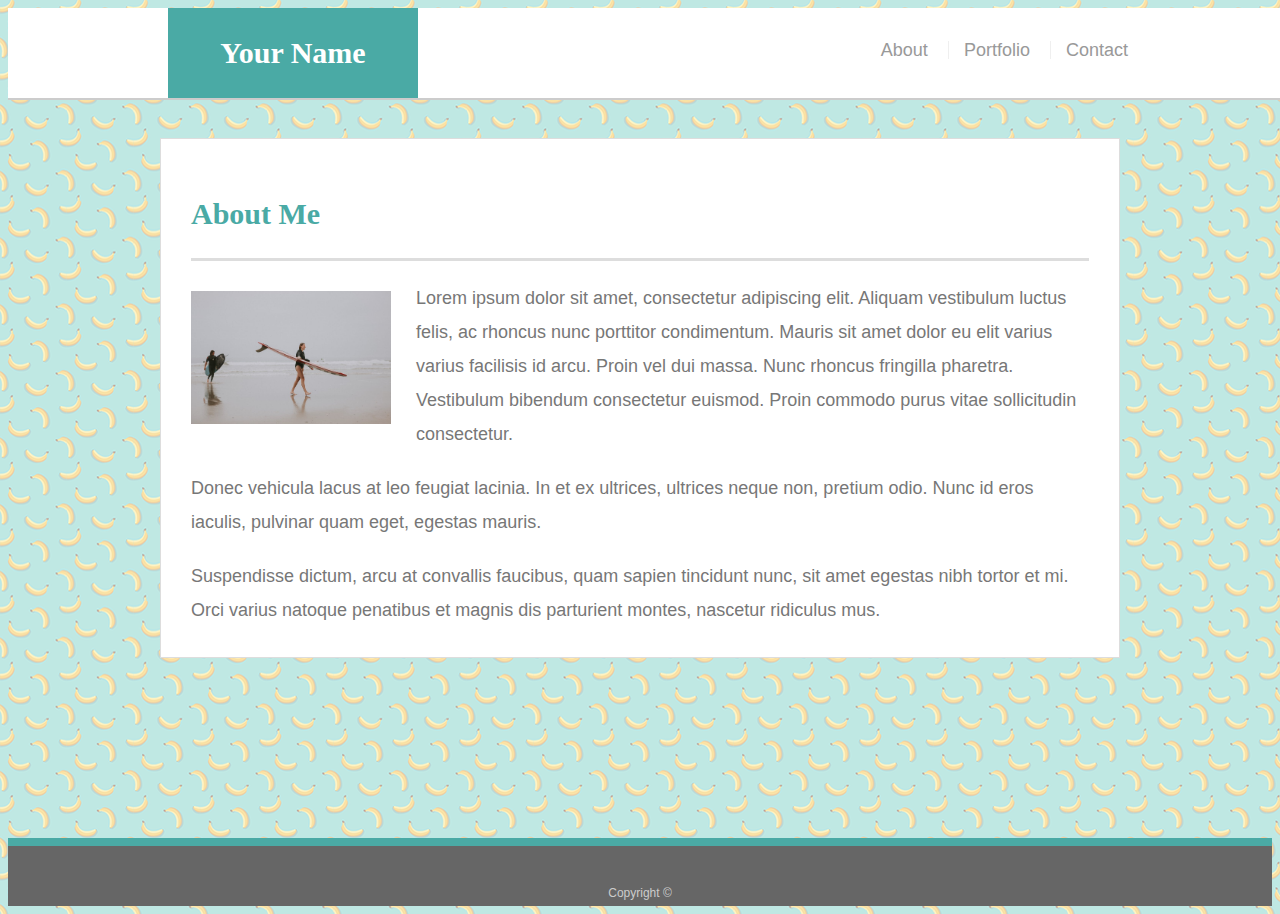
<file: index.html>
<!doctype html>
<html lang="en-us">

<head>
  
  <meta name="viewport" content="width=device-width, initial-scale=1.0">

  <title>About | Your Name</title>
  <link rel="stylesheet" type="text/css" href="style.css">
</head>

<body>

  <header id="masthead">
    <div class="container">
      <a href="index.html" id="logo">Your Name</a>
      <nav>
        <a href="index.html">About</a>
        <a href="porfolio.html">Portfolio</a>
        <a href="contact.html">Contact</a>
      </nav>
    </div>
  </header>

  <div id="main-container" class="container">
    <section class="main-section">
      <h1>About Me</h1>

      <img src="surfing.jpeg" class="auth-image" alt="Your Name">

      <p>Lorem ipsum dolor sit amet, consectetur adipiscing elit. Aliquam vestibulum luctus felis, ac rhoncus nunc porttitor condimentum. Mauris sit amet dolor eu elit varius varius facilisis id arcu. Proin vel dui massa. Nunc rhoncus fringilla pharetra. Vestibulum bibendum consectetur euismod. Proin commodo purus vitae sollicitudin consectetur.</p>

      <p>Donec vehicula lacus at leo feugiat lacinia. In et ex ultrices, ultrices neque non, pretium odio. Nunc id eros iaculis, pulvinar quam eget, egestas mauris.</p>

      <p>Suspendisse dictum, arcu at convallis faucibus, quam sapien tincidunt nunc, sit amet egestas nibh tortor et mi. Orci varius natoque penatibus et magnis dis parturient montes, nascetur ridiculus mus.</p>

    </section>

  </div>

  <footer>
    <div class="container">
      Copyright &copy; 
    </div>
  </footer>
</body>

</html>
</file>
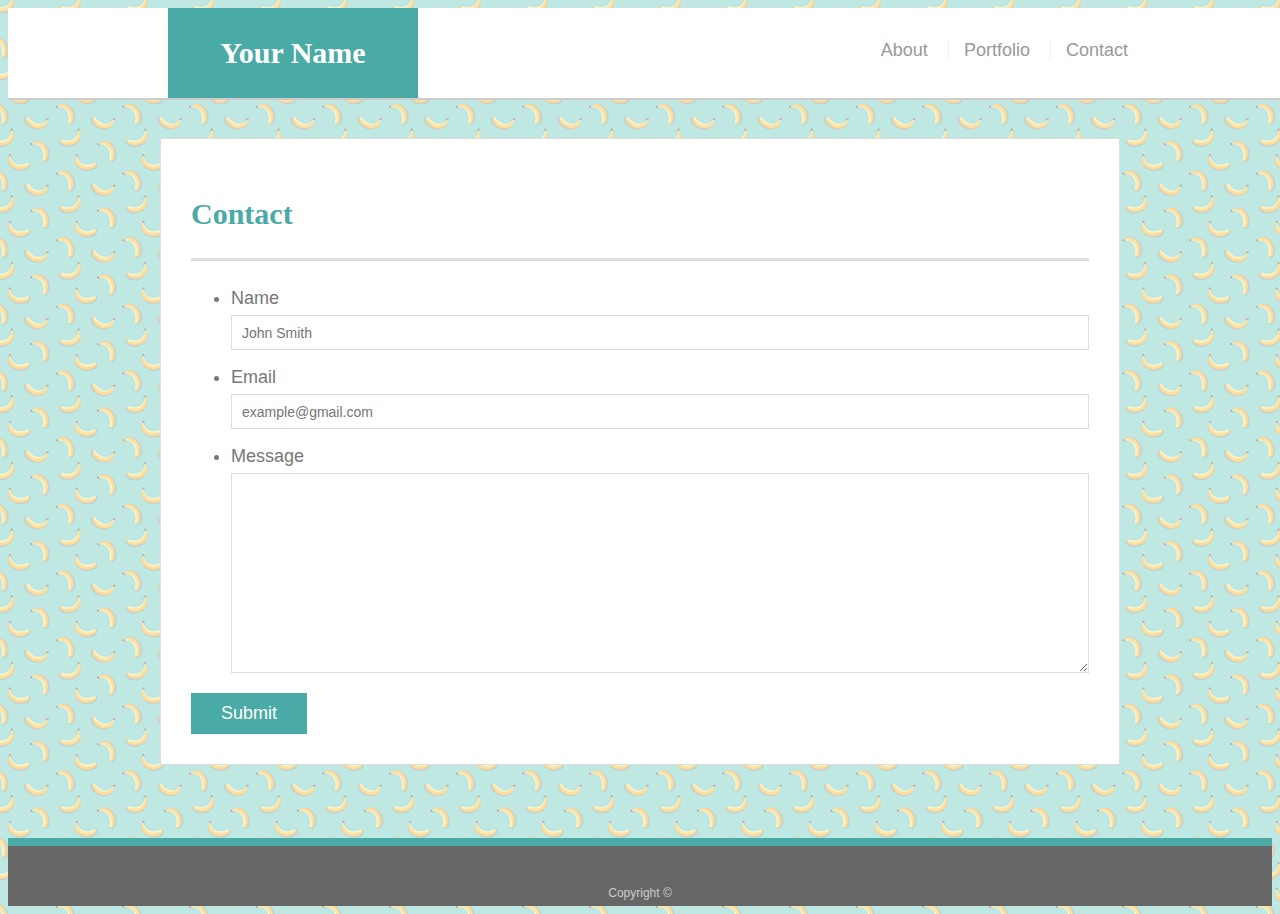
<file: contact.html>
<!doctype html>
<html lang="en-us">

<head>
 
  <meta name="viewport" content="width=device-width, initial-scale=1.0">

  <title>Contact | Your Name</title>
  <link rel="stylesheet" type="text/css" href="style.css">
</head>

<body>

  <header id="masthead">
    <div class="container">
      <a href="index.html" id="logo">Your Name</a>
      <nav>
        <a href="index.html">About</a>
        <a href="porfolio.html">Portfolio</a>
        <a href="contact.html">Contact</a>
      </nav>
    </div>
  </header>

  <div id="main-container" class="container">
    <section class="main-section">
      <h1>Contact</h1>

      <form id="contact-form">
        <ul>
          <li>
            <label for="name">Name</label>
            <input type="text" id="name" name="name" placeholder="John Smith" required="required">
          </li>
          <li>
            <label for="email">Email</label>
            <input type="email" id="email" name="email" placeholder="example@gmail.com" required="required">
          </li>
          <li>
            <label for="message">Message</label>
            <textarea id="message" name="message" required="required"></textarea>
          </li>
        </ul>
        <input type="submit">
      </form>

    </section>

  </div>

  <footer>
    <div class="container">
      Copyright &copy; 
    </div>
  </footer>
</body>

</html>
</file>
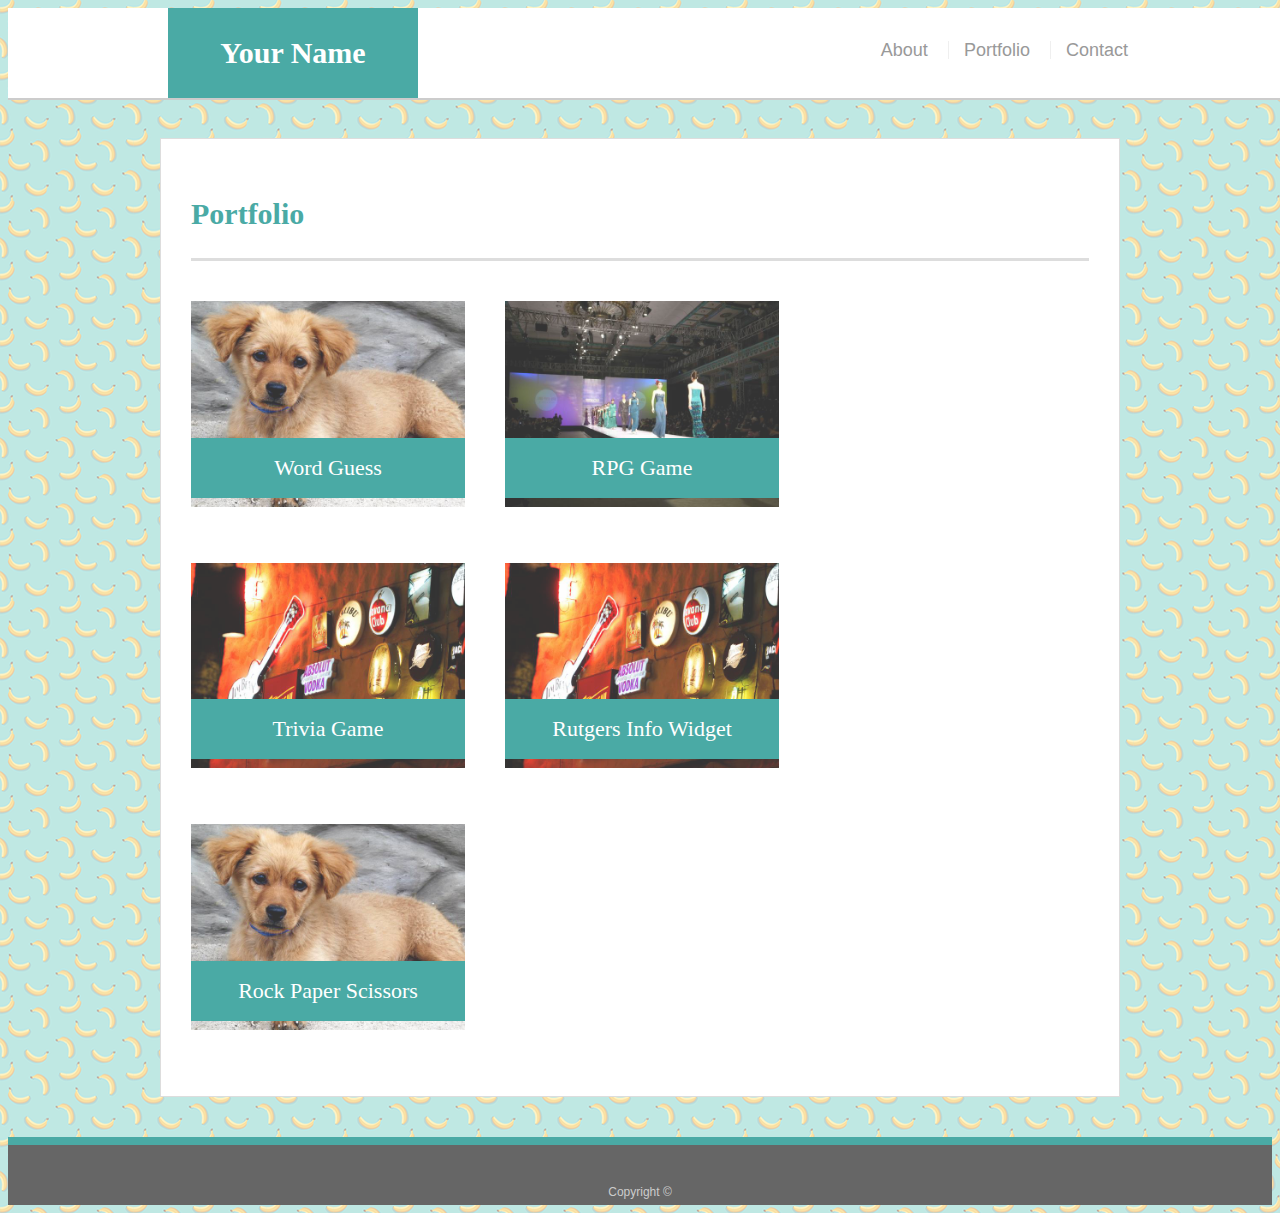
<file: porfolio.html>
<!doctype html>
<html lang="en-us">

<head>
  
  <meta name="viewport" content="width=device-width, initial-scale=1.0">

  <title>Portfolio | Your Name</title>
  <link rel="stylesheet" type="text/css" href="style.css">
</head>

<body>

  <header id="masthead">
    <div class="container">
      <a href="index.html" id="logo">Your Name</a>
      <nav>
        <a href="index.html">About</a>
        <a href="porfolio.html">Portfolio</a>
        <a href="contact.html">Contact</a>
      </nav>
    </div>
  </header>

  <div id="main-container" class="container">
    <section class="main-section">
      <h1>Portfolio</h1>

      <div class="work">
        <img src="animal.jpg" alt="Word Guess">

        <h3>Word Guess</h3>
      </div>
      <div class="work">
        <img src="model.jpg" alt="RPG Game">

        <h3>RPG Game</h3>
      </div>
      <div class="work">
        <img src="nightlife.jpg" alt="Trivia Game">

        <h3>Trivia Game</h3>
      </div>
      <div class="work">
        <img src="nightlife.jpg" alt="Rutgers Info Widget">

        <h3>Rutgers Info Widget</h3>
      </div>
      <div class="work">
        <img src="animal.jpg" alt="Rock Paper Scissors">

        <h3>Rock Paper Scissors</h3>
      </div>

    </section>

  </div>

  <footer>
    <div class="container">
      Copyright &copy;
    </div>
  </footer>
</body>

</html>
</file>
<file: style.css>
body {
    font-family: Arial, "Helvetica Neue", Helvetica, sans-serif;
    font-size: 18px;
    line-height: 34px;
    color: #777777;
    background: url("bananas.png");
  }
  
  * {
    box-sizing: border-box;
  }
  
  /* general */
  
  .container {
    width: 100%;
    max-width: 960px;
    margin: 0 auto;
    clear: both;
  }
  
  h1,
  h2,
  h3,
  p {
    margin-bottom: 20px;
  }
  
  p:last-child {
    margin-bottom: 0;
  }
  
  h1,
  h2,
  h3 {
    font-family: Georgia, Times, "Times New Roman", serif;
    font-weight: 700;
    color: #4aaaa5;
  }
  
  h1 {
    padding-bottom: 20px;
    font-size: 30px;
    line-height: 49px;
    border-bottom: 3px solid #dddddd;
  }
  
  h2,
  h3 {
    font-size: 22px;
  }
  
  /* header */
  
  #masthead {
    position: fixed;
    z-index: 99;
    width: 100%;
    margin: 0 0 30px;
    overflow: auto;
    color: #ffffff;
    background: #ffffff;
    border-bottom: 2px solid #cccccc;
  }
  
  #logo {
    float: left;
    width: 250px;
    height: 90px;
    font-family: Georgia, Times, "Times New Roman", serif;
    font-size: 30px;
    font-weight: 700;
    line-height: 90px;
    color: #ffffff;
    text-align: center;
    text-decoration: none;
    background: #4aaaa5;
  }
  
  nav {
    float: right;
    margin-top: 25px;
  }
  
  nav a {
    display: inline-block;
    padding-left: 15px;
    margin-left: 15px;
    line-height: 18px;
    color: #999;
    text-decoration: none;
    border-left: 1px solid #efefef;
  }
  
  nav a:first-child {
    border-left: 0 none;
  }
  
  /* footer */
  
  footer {
    padding: 30px 0;
    clear: both;
    font-size: 12px;
    color: #ffffff;
    color: #cccccc;
    text-align: center;
    background: #666666;
    border-top: 8px solid #4aaaa5;
    height: 50px;
  }
  
  h3, h2 {
    padding-bottom: 20px;
    margin-bottom: 15px;
    line-height: 22px;
    border-bottom: 2px solid #eeeeee;
  }
  
  /* main */
  
  #main-container {
    padding-top: 130px;
    min-height: calc(100vh - 70px);
  }
  
  .main-section {
    float: left;
    width: 100%;
    max-width: 960px;
    padding: 30px;
    margin: 0 0 40px;
    background: #ffffff;
    border: 1px solid #dddddd;
  }
  
  /* portfolio page */
  
  .work {
    position: relative;
    float: left;
    width: 274px;
    margin: 20px 0 25px;
    overflow: auto;
  }
  
  .work:nth-child(even) {
    margin-right: 40px;
  }
  
  .work img {
    width: 100%;
    border: 0 none;
    opacity: 0.8;
  }
  
  .work h3 {
    position: absolute;
    bottom: 20px;
    width: 100%;
    padding: 15px;
    margin-bottom: 0;
    font-weight: 300;
    line-height: 30px;
    color: #ffffff;
    text-align: center;
    background: #4aaaa5;
    border-bottom: 0;
  }
  
  .auth-image {
    float: left;
    width: 200px;
    height: auto;
    margin-top: 10px;
    margin-right: 25px;
  }
  
  /* contact page */
  
  #contact-form ul {
    margin-bottom: 20px;
  }
  
  #contact-form li {
    margin-bottom: 10px;
  }
  
  label,
  input[type=text],
  input[type=email],
  textarea {
    display: block;
    width: 100%;
  }
  
  input[type=text],
  input[type=email],
  textarea {
    height: 35px;
    padding: 0 10px;
    font-size: 14px;
    border: 1px solid #dddddd;
  }
  
  textarea {
    height: 200px;
  }
  
  input[type=submit] {
    padding: 10px 30px;
    font-size: 18px;
    color: #ffffff;
    cursor: pointer;
    background: #4aaaa5;
    border: 0 none;
  }
  
  @media screen and (max-width: 980px) {
    .main-section {
        max-width:500px;
        font-size:10px;
        max-height:400px;
        line-height:20px;
    }
    #main-container {
        padding-top: 130px;
        min-height: calc(100vh - 70px);
    }
    .auth-image {
        width: 100px;
    }
      
    .work{

        width:40%;
        height:40%; 
    }
     
    .work h3{
       font-size:11px;
     
    }
    
    input[type=text],
    input[type=email],
    textarea {
      height: 18px;
      padding: 0 5px;
      font-size: 11px;
      border: 1px solid #dddddd;
    }
    
    textarea {
      height: 80px;
    }
    
    input[type=submit] {
      padding: 5px 15px;
      font-size: 11px;
      color: #ffffff;
      cursor: pointer;
      background: #4aaaa5;
      border: 0 none;
    }
    h1{
      font-size:20px;
      padding-bottom:0px;
      margin-top:0px;
    }
    .work {
        position: relative;
        float: left;
        width: 120px;
        margin: 2px 0 2px;
        overflow: auto;
}
.work h3 {
    position: absolute;
    bottom: 20px;
    width: 100%;
    padding: 5px;
    margin-bottom: 0;
    font-weight: 300;
    line-height: 20px;
    color: #ffffff;
    text-align: center;
    background: #4aaaa5;
    border-bottom: 0;
  }
  }
  @media screen and (max-width: 768px){
    .main-section {
        max-width:750px;
        font-size:14px;
        max-height:750px;
        line-height:25px;
    }
    .work {
        position: relative;
        float: left;
        width: 250px;
        margin: 2px 0 2px;
        overflow: auto;
    }
}
        @media screen and (max-width: 640px){

            .auth-image {
                width: 500px;
                margin-bottom:40px;
            }
           

            .work {
                position: relative;
                float: left;
                width: 350px;
                margin: 2px 0 2px;
                overflow: auto;
            }
            .main-section {
                max-width:750px;
                font-size:14px;
                max-height:1550px;
                line-height:25px;
                margin-top:50px;
            }
            #logo{
                width:630px;
            }
            nav {
                margin:auto;
                width:100%;
                text-align: center;
            }
            /* #masthead{ */
                position:static;
            }


  
  
        }
</file>
